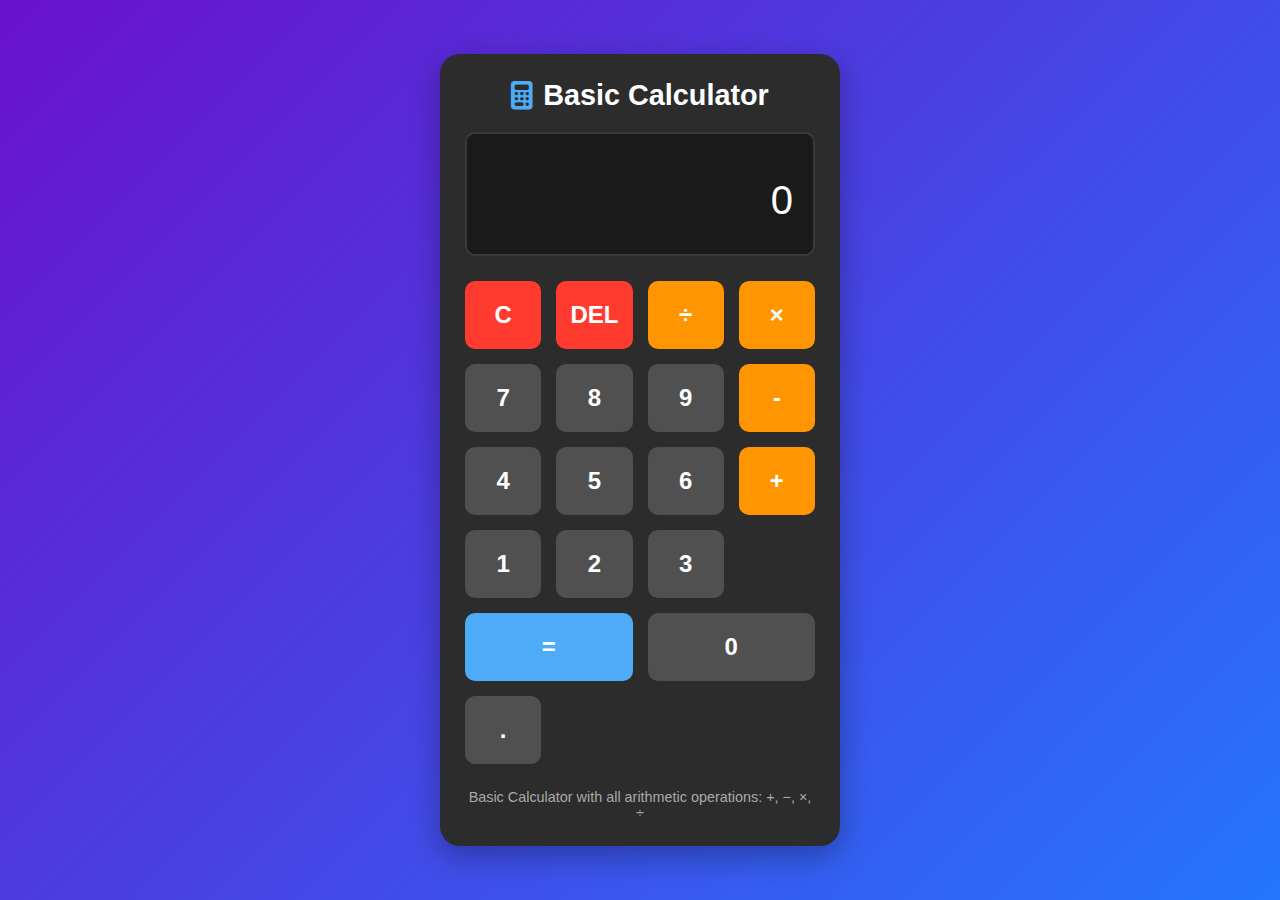
<file: Code-Alpha_calculator.html>
<!DOCTYPE html>
<html lang="en">
<head>
    <meta charset="UTF-8">
    <meta name="viewport" content="width=device-width, initial-scale=1.0">
    <title>Basic Calculator</title>
    <link rel="stylesheet" href="https://cdnjs.cloudflare.com/ajax/libs/font-awesome/6.4.0/css/all.min.css">
    <style>
        * {
            margin: 0;
            padding: 0;
            box-sizing: border-box;
            font-family: 'Segoe UI', Tahoma, Geneva, Verdana, sans-serif;
        }

        body {
            display: flex;
            justify-content: center;
            align-items: center;
            min-height: 100vh;
            background: linear-gradient(135deg, #6a11cb 0%, #2575fc 100%);
            padding: 20px;
        }

        .calculator-container {
            background-color: #2c2c2c;
            border-radius: 20px;
            box-shadow: 0 10px 30px rgba(0, 0, 0, 0.3);
            overflow: hidden;
            width: 100%;
            max-width: 400px;
            padding: 25px;
        }

        h1 {
            color: white;
            text-align: center;
            margin-bottom: 20px;
            font-weight: 600;
            font-size: 1.8rem;
            display: flex;
            align-items: center;
            justify-content: center;
            gap: 10px;
        }

        h1 i {
            color: #4dabf7;
        }

        .display {
            background-color: #1a1a1a;
            border-radius: 10px;
            padding: 20px;
            margin-bottom: 25px;
            text-align: right;
            border: 2px solid #3a3a3a;
        }

        .previous-operand {
            color: #888;
            font-size: 1.2rem;
            min-height: 1.5rem;
            word-wrap: break-word;
            word-break: break-all;
        }

        .current-operand {
            color: white;
            font-size: 2.5rem;
            font-weight: 500;
            min-height: 3.5rem;
            word-wrap: break-word;
            word-break: break-all;
        }

        .buttons-grid {
            display: grid;
            grid-template-columns: repeat(4, 1fr);
            grid-gap: 15px;
        }

        button {
            border: none;
            border-radius: 10px;
            padding: 20px 10px;
            font-size: 1.5rem;
            font-weight: 600;
            cursor: pointer;
            transition: all 0.2s ease;
            color: white;
            background-color: #3a3a3a;
        }

        button:hover {
            transform: translateY(-3px);
            box-shadow: 0 5px 15px rgba(0, 0, 0, 0.2);
        }

        button:active {
            transform: translateY(0);
        }

        .operation-btn {
            background-color: #ff9500;
        }

        .operation-btn:hover {
            background-color: #ffaa33;
        }

        .equals-btn {
            background-color: #4dabf7;
            grid-column: span 2;
        }

        .equals-btn:hover {
            background-color: #6bb9ff;
        }

        .clear-btn, .delete-btn {
            background-color: #ff3b30;
        }

        .clear-btn:hover, .delete-btn:hover {
            background-color: #ff5e55;
        }

        .number-btn, .decimal-btn {
            background-color: #505050;
        }

        .number-btn:hover, .decimal-btn:hover {
            background-color: #707070;
        }

        .zero-btn {
            grid-column: span 2;
        }

        .footer {
            text-align: center;
            margin-top: 25px;
            color: #aaa;
            font-size: 0.9rem;
        }

        .footer a {
            color: #4dabf7;
            text-decoration: none;
        }

        .footer a:hover {
            text-decoration: underline;
        }

        @media (max-width: 480px) {
            .calculator-container {
                padding: 15px;
            }
            
            button {
                padding: 15px 5px;
                font-size: 1.3rem;
            }
            
            .current-operand {
                font-size: 2rem;
            }
        }
    </style>
</head>
<body>
    <div class="calculator-container">
        <h1><i class="fas fa-calculator"></i> Basic Calculator</h1>
        
        <div class="display">
            <div class="previous-operand" id="previous-operand"></div>
            <div class="current-operand" id="current-operand">0</div>
        </div>
        
        <div class="buttons-grid">
            <button class="clear-btn" data-action="clear">C</button>
            <button class="delete-btn" data-action="delete">DEL</button>
            <button class="operation-btn" data-operation="÷">÷</button>
            <button class="operation-btn" data-operation="×">×</button>
            
            <button class="number-btn" data-number="7">7</button>
            <button class="number-btn" data-number="8">8</button>
            <button class="number-btn" data-number="9">9</button>
            <button class="operation-btn" data-operation="-">-</button>
            
            <button class="number-btn" data-number="4">4</button>
            <button class="number-btn" data-number="5">5</button>
            <button class="number-btn" data-number="6">6</button>
            <button class="operation-btn" data-operation="+">+</button>
            
            <button class="number-btn" data-number="1">1</button>
            <button class="number-btn" data-number="2">2</button>
            <button class="number-btn" data-number="3">3</button>
            <button class="equals-btn" data-action="equals">=</button>
            
            <button class="number-btn zero-btn" data-number="0">0</button>
            <button class="decimal-btn" data-decimal=".">.</button>
        </div>
        
        <div class="footer">
            <p>Basic Calculator with all arithmetic operations: +, −, ×, ÷</p>
        </div>
    </div>

    <script>
        
        let currentOperand = '0';
        let previousOperand = '';
        let operation = null;
        let resetScreen = false;

        
        const currentOperandElement = document.getElementById('current-operand');
        const previousOperandElement = document.getElementById('previous-operand');

        
        function updateDisplay() {
            currentOperandElement.textContent = currentOperand;
            previousOperandElement.textContent = previousOperand;
        }

        
        function clear() {
            currentOperand = '0';
            previousOperand = '';
            operation = null;
            updateDisplay();
        }

        
        function deleteLast() {
            if (currentOperand.length === 1 || (currentOperand.length === 2 && currentOperand.startsWith('-'))) {
                currentOperand = '0';
            } else {
                currentOperand = currentOperand.slice(0, -1);
            }
            updateDisplay();
        }

    
        function appendNumber(number) {
            if (resetScreen) {
                currentOperand = '';
                resetScreen = false;
            }
            
            if (number === '0' && currentOperand === '0') return;
            if (number !== '0' && currentOperand === '0') {
                currentOperand = number;
            } else {
                currentOperand += number;
            }
            updateDisplay();
        }

    
        function appendDecimal() {
            if (resetScreen) {
                currentOperand = '0';
                resetScreen = false;
            }
            
            if (currentOperand.includes('.')) return;
            currentOperand += '.';
            updateDisplay();
        }

        
        function chooseOperation(op) {
            if (currentOperand === '0' && previousOperand === '') return;
            
            if (operation !== null && !resetScreen) {
                compute();
            }
            
            operation = op;
            previousOperand = `${currentOperand} ${op}`;
            resetScreen = true;
            updateDisplay();
        }

        
        function compute() {
            let computation;
            const prev = parseFloat(previousOperand.split(' ')[0]);
            const current = parseFloat(currentOperand);
            
            if (isNaN(prev) || isNaN(current)) return;
            
            switch (operation) {
                case '+':
                    computation = prev + current;
                    break;
                case '-':
                    computation = prev - current;
                    break;
                case '×':
                    computation = prev * current;
                    break;
                case '÷':
                    if (current === 0) {
                        alert("Cannot divide by zero!");
                        clear();
                        return;
                    }
                    computation = prev / current;
                    break;
                default:
                    return;
            }
            
            
            computation = Math.round(computation * 100000000) / 100000000;
            
            currentOperand = computation.toString();
            operation = null;
            previousOperand = '';
            resetScreen = true;
            updateDisplay();
        }

        
        function handleKeyboardInput(e) {
            if (e.key >= '0' && e.key <= '9') appendNumber(e.key);
            if (e.key === '.') appendDecimal();
            if (e.key === '+' || e.key === '-' || e.key === '*' || e.key === '/') {
                let op = e.key;
                if (op === '*') op = '×';
                if (op === '/') op = '÷';
                chooseOperation(op);
            }
            if (e.key === 'Enter' || e.key === '=') compute();
            if (e.key === 'Escape') clear();
            if (e.key === 'Backspace') deleteLast();
        }

    
        document.addEventListener('DOMContentLoaded', () => {
            updateDisplay();
            
            
            document.querySelectorAll('[data-number]').forEach(button => {
                button.addEventListener('click', () => {
                    appendNumber(button.getAttribute('data-number'));
                });
            });
            
            
            document.querySelector('[data-decimal]').addEventListener('click', () => {
                appendDecimal();
            });
            
            
            document.querySelectorAll('[data-operation]').forEach(button => {
                button.addEventListener('click', () => {
                    chooseOperation(button.getAttribute('data-operation'));
                });
            });
            
            
            document.querySelector('[data-action="equals"]').addEventListener('click', () => {
                compute();
            });
            
            
            document.querySelector('[data-action="clear"]').addEventListener('click', () => {
                clear();
            });
            
            
            document.querySelector('[data-action="delete"]').addEventListener('click', () => {
                deleteLast();
            });
            
    
            document.addEventListener('keydown', handleKeyboardInput);
        });
    </script>
</body>

</html>
</file>
